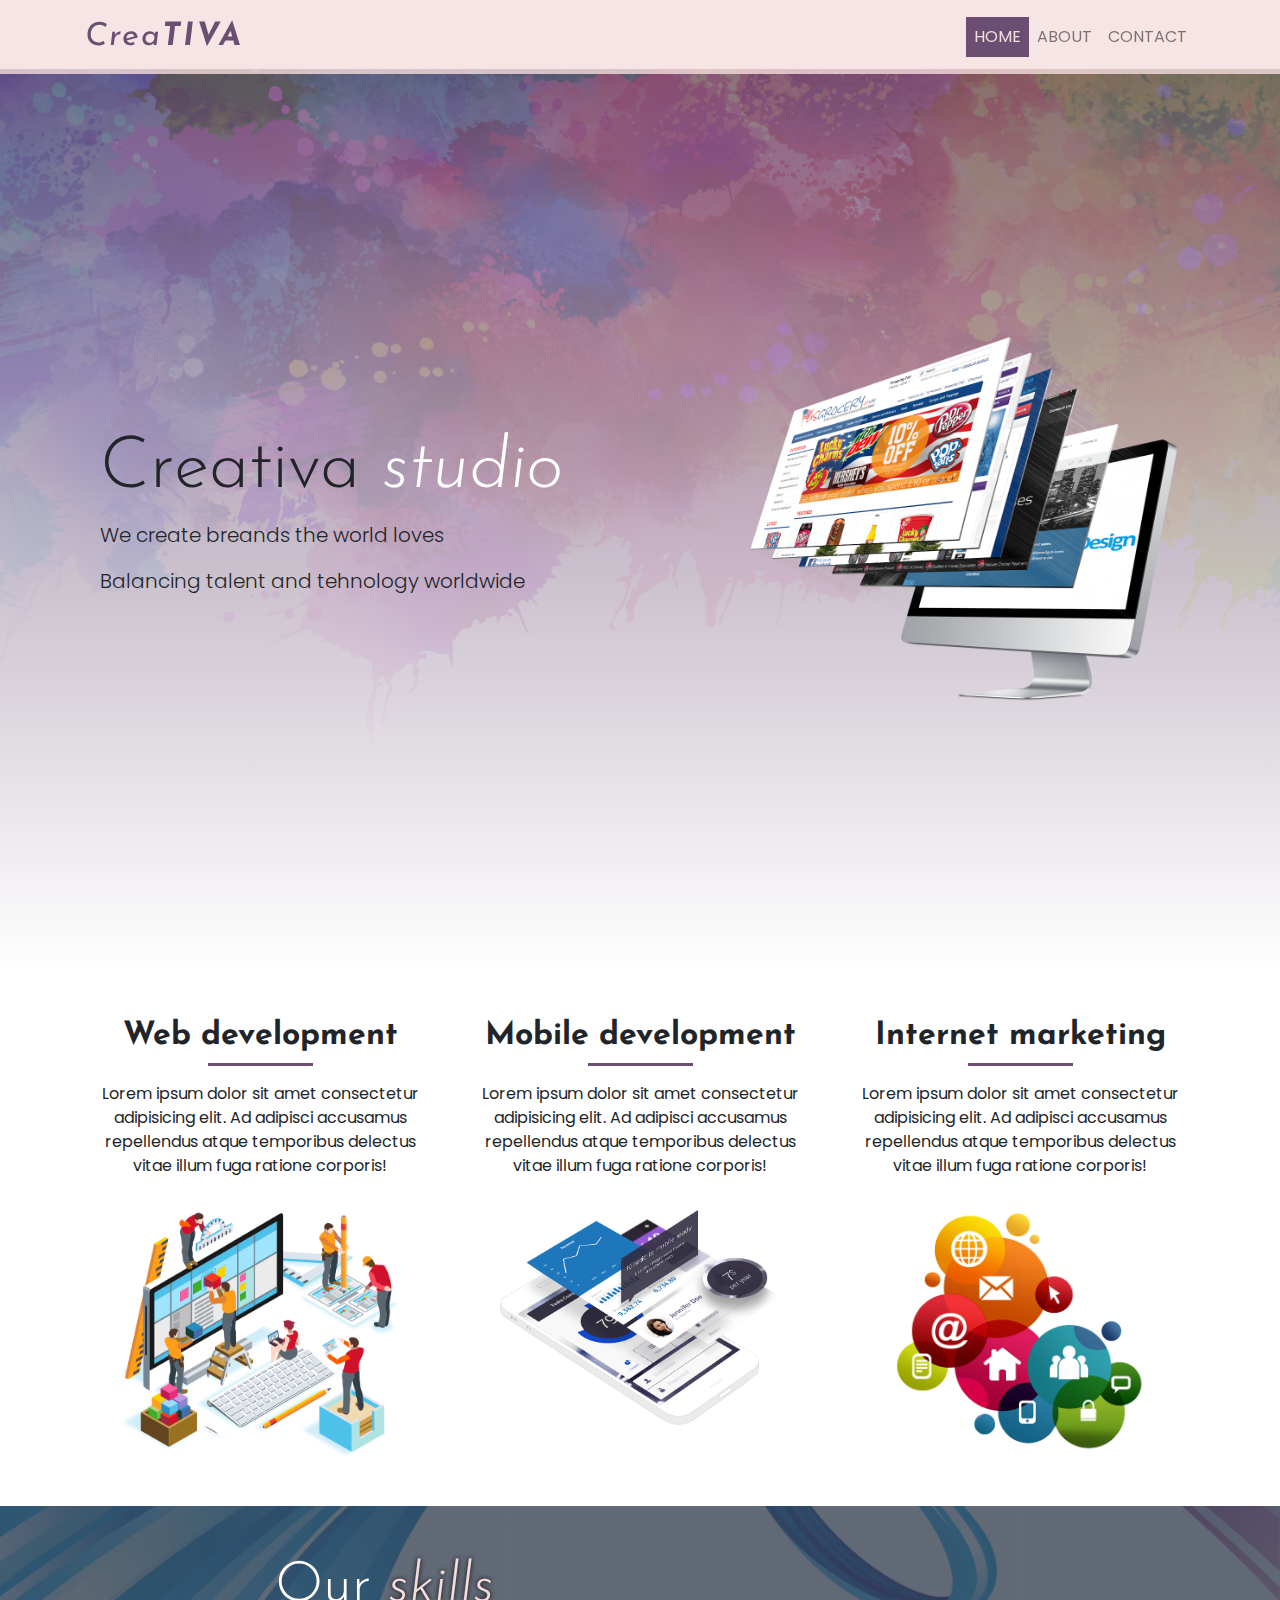
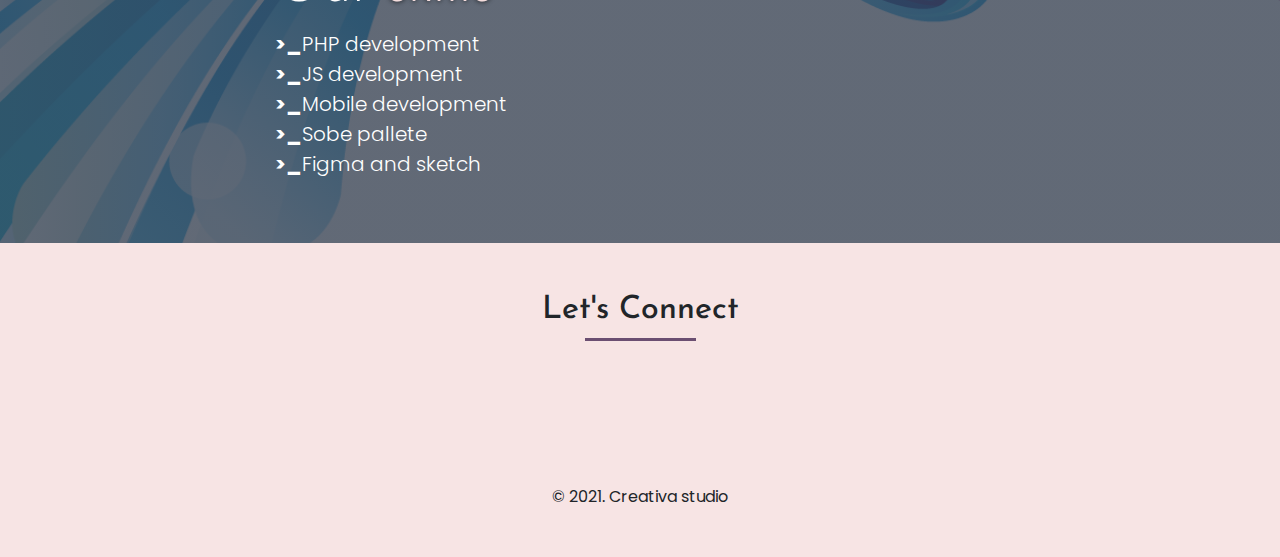
<file: creativa-studio/index.html>
<!DOCTYPE html>
<html lang="en">

<head>
  <meta charset="UTF-8">
  <meta name="viewport" content="width=device-width, initial-scale=1.0">
  <title>Creativa</title>
  <link rel="stylesheet" href="https://use.fontawesome.com/releases/v5.8.2/css/all.css"
    integrity="sha384-oS3vJWv+0UjzBfQzYUhtDYW+Pj2yciDJxpsK1OYPAYjqT085Qq/1cq5FLXAZQ7Ay" crossorigin="anonymous">
  <link rel="stylesheet" href="https://stackpath.bootstrapcdn.com/bootstrap/4.4.1/css/bootstrap.min.css"
    integrity="sha384-Vkoo8x4CGsO3+Hhxv8T/Q5PaXtkKtu6ug5TOeNV6gBiFeWPGFN9MuhOf23Q9Ifjh" crossorigin="anonymous">
  <link rel="stylesheet" href="https://cdnjs.cloudflare.com/ajax/libs/animate.css/4.0.0/animate.min.css" />
  <link rel="stylesheet" href="style.css">
</head>

<body>

  <!-- nav -->
  <nav class="navbar navbar-expand-lg navbar-light bg-light fixed-top">
    <div class="container">
      <a class="navbar-brand font-italic" href="index.html">Crea<span class="text-uppercase font-weight-bold">tiva</span></a>
      <button class="navbar-toggler" type="button" data-toggle="collapse" data-target="#navbarNav"
        aria-controls="navbarNav" aria-expanded="false" aria-label="Toggle navigation">
        <span class="navbar-toggler-icon"></span>
      </button>
      <div class="collapse navbar-collapse" id="navbarNav">
        <ul class="navbar-nav ml-auto text-uppercase">
          <li class="nav-item active">
            <a class="nav-link" href="index.html">Home <span class="sr-only">(current)</span></a>
          </li>
          <li class="nav-item">
            <a class="nav-link" href="about.html">About</a>
          </li>
          <li class="nav-item">
            <a class="nav-link" href="contact.html">Contact</a>
          </li>
        </ul>
      </div>
    </div>
  </nav>

  <!-- headerHome -->
  <section class="headerHome d-flex align-items-center ">
    <div class="container">
      <div class="row justify-content-center align-items-center mx-auto">
        <div class="col-md-7">
          <h1 class="display-3">Creativa <span class="text-white font-italic">studio</span></h1>
          <p class="lead">We create breands the world loves</p>
          <p class="lead">Balancing talent and tehnology worldwide</p>
        </div>
        <div class="col-md-5">
          <img class="img-fluid" src="img/header.png" alt="">
        </div>
      </div>
    </div>
  </section>

  <!-- services -->
  <section class="services py-5">
    <div class="container">
      <div class="row text-center">
        <div class="col-12 col-md-4">
          <h2 class="font-weight-bold">Web development</h2>
          <hr>
          <p class="py-3">Lorem ipsum dolor sit amet consectetur adipisicing elit. Ad adipisci accusamus repellendus atque temporibus
            delectus vitae illum fuga ratione corporis!</p>
          <div><img src="img/services1.png" alt="" class="img-fluid"></div>
        </div>
        <div class="col-12 col-md-4 mt-4 mt-md-0">
          <h2 class="font-weight-bold">Mobile development</h2>
          <hr>
          <p class=" py-3">Lorem ipsum dolor sit amet consectetur adipisicing elit. Ad adipisci accusamus repellendus atque temporibus
            delectus vitae illum fuga ratione corporis!</p>
          <div><img src="img/services2.png" alt="" class="img-fluid"></div>
        </div>
        <div class="col-12 col-md-4 mt-4 mt-md-0">
          <h2 class="font-weight-bold" >Internet marketing</h2>
          <hr>
          <p class="py-3">Lorem ipsum dolor sit amet consectetur adipisicing elit. Ad adipisci accusamus repellendus atque temporibus
            delectus vitae illum fuga ratione corporis!</p>
          <div><img src="img/services3.png" alt="" class="img-fluid"></div>
        </div>
      </div>
    </div>
  </section>

  <!-- skills -->
  <section class="skills py-5">
    <div class="container">
      <div class="row text-white justify-content-center align-items-center">
        <div class="col-12 col-md-4 offset-md-2">
          <h2 class="display-4 text-center text-md-left">Our <span class="font-italic">skills</span></h2>
          <ul class="list-unstyled">
            <li class="lead">PHP development</li>
            <li class="lead">JS development</li>
            <li class="lead">Mobile development</li>
            <li class="lead">Sobe pallete</li>
            <li class="lead">Figma and sketch</li>
          </ul>
        </div>
        <div class="col-12 col-md-6 text-center">
          <i class="fas fa-laptop-code"></i>
        </div>
      </div>
    </div>
  </section>

  <!-- footer -->
  <footer class="bg-light text-center py-5">
    <div class="container">
      <div class="row">
        <div class="col-12">
          <h2>Let's Connect</h2>
          <hr>
          <div class="p-5">
            <a href=""><i class="fab fa-facebook"></i></a>
            <a href=""><i class="fab fa-twitter"></i></a>
            <a href=""><i class="fab fa-github"></i></a>
            <a href=""><i class="fab fa-wordpress"></i></a>            
          </div>
          <p class="mb-0">&copy; 2021. Creativa studio</p>
        </div>
      </div>
    </div>
  </footer>


  <script src="https://ajax.googleapis.com/ajax/libs/jquery/3.4.1/jquery.min.js"></script>
  <script src="https://cdn.jsdelivr.net/npm/popper.js@1.16.0/dist/umd/popper.min.js"
    integrity="sha384-Q6E9RHvbIyZFJoft+2mJbHaEWldlvI9IOYy5n3zV9zzTtmI3UksdQRVvoxMfooAo"
    crossorigin="anonymous"></script>
  <script src="https://stackpath.bootstrapcdn.com/bootstrap/4.4.1/js/bootstrap.min.js"
    integrity="sha384-wfSDF2E50Y2D1uUdj0O3uMBJnjuUD4Ih7YwaYd1iqfktj0Uod8GCExl3Og8ifwB6"
    crossorigin="anonymous"></script>

</body>

</html>
</file>
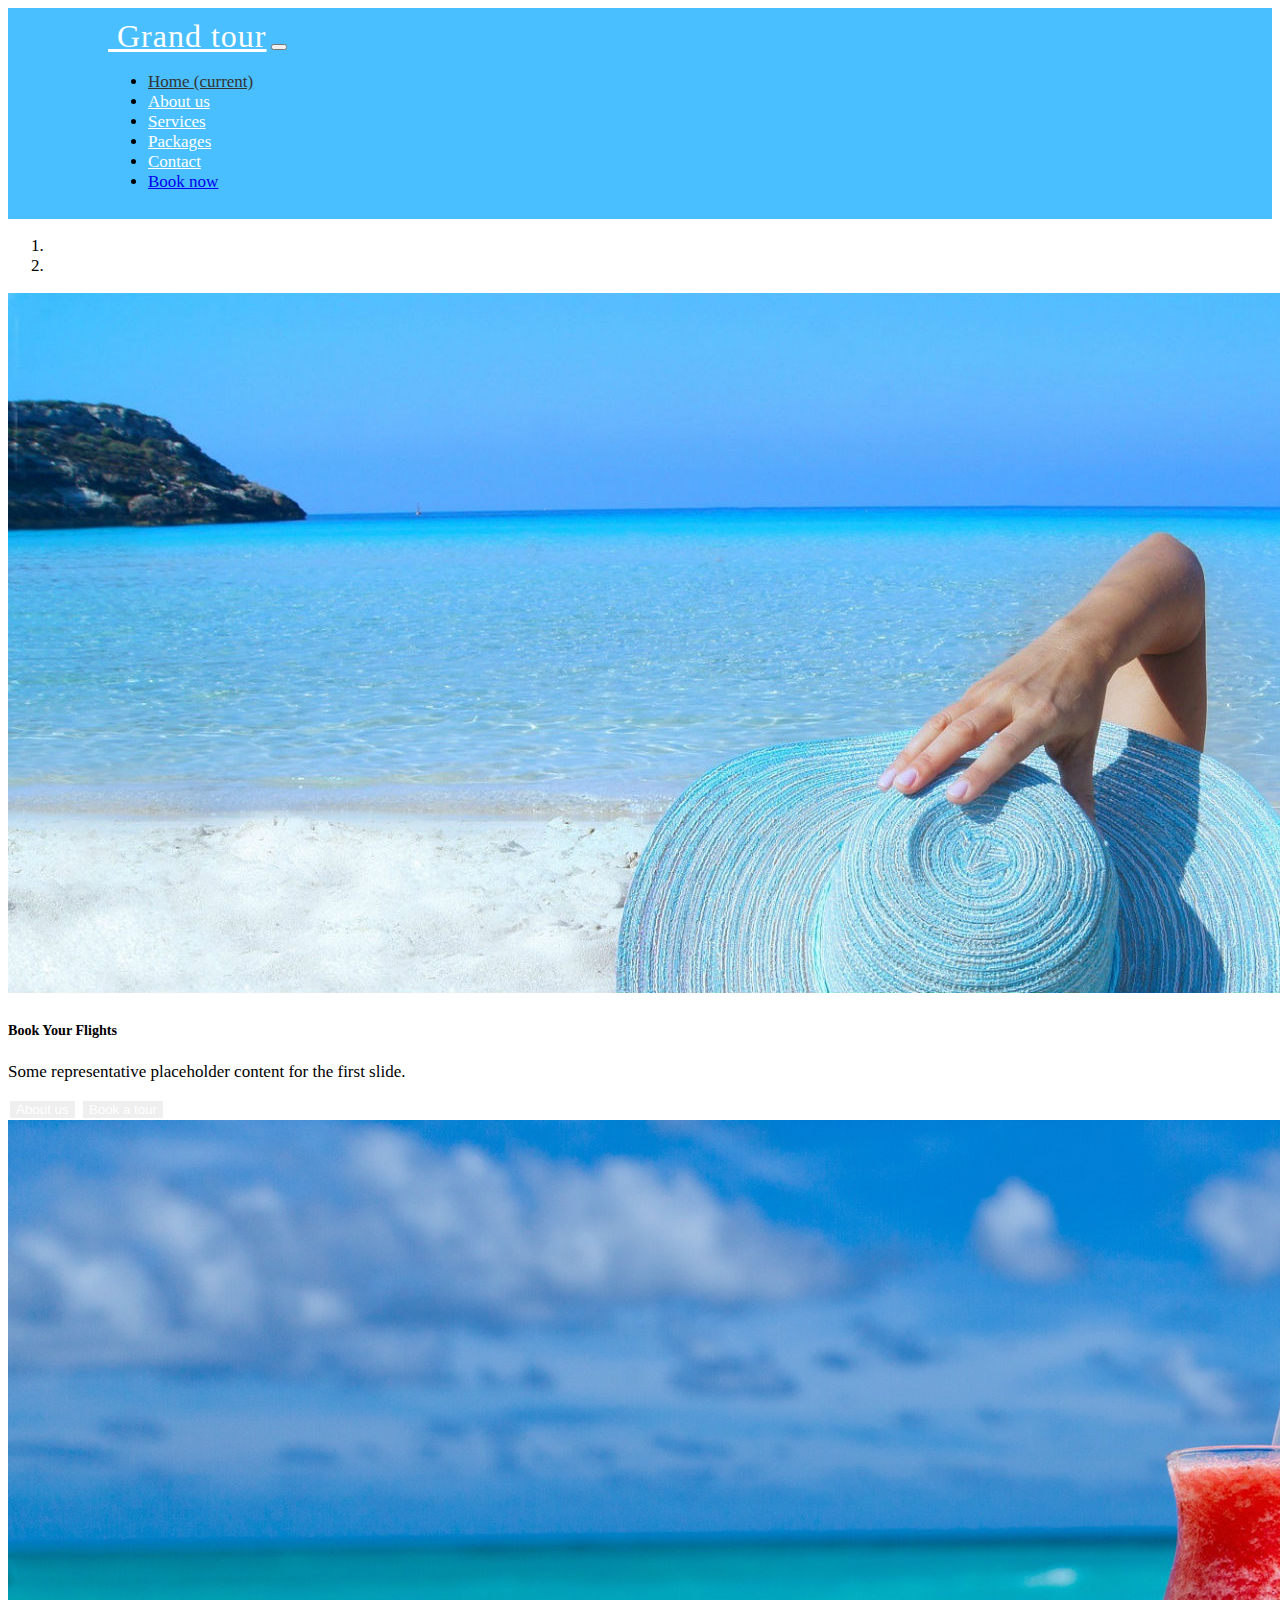
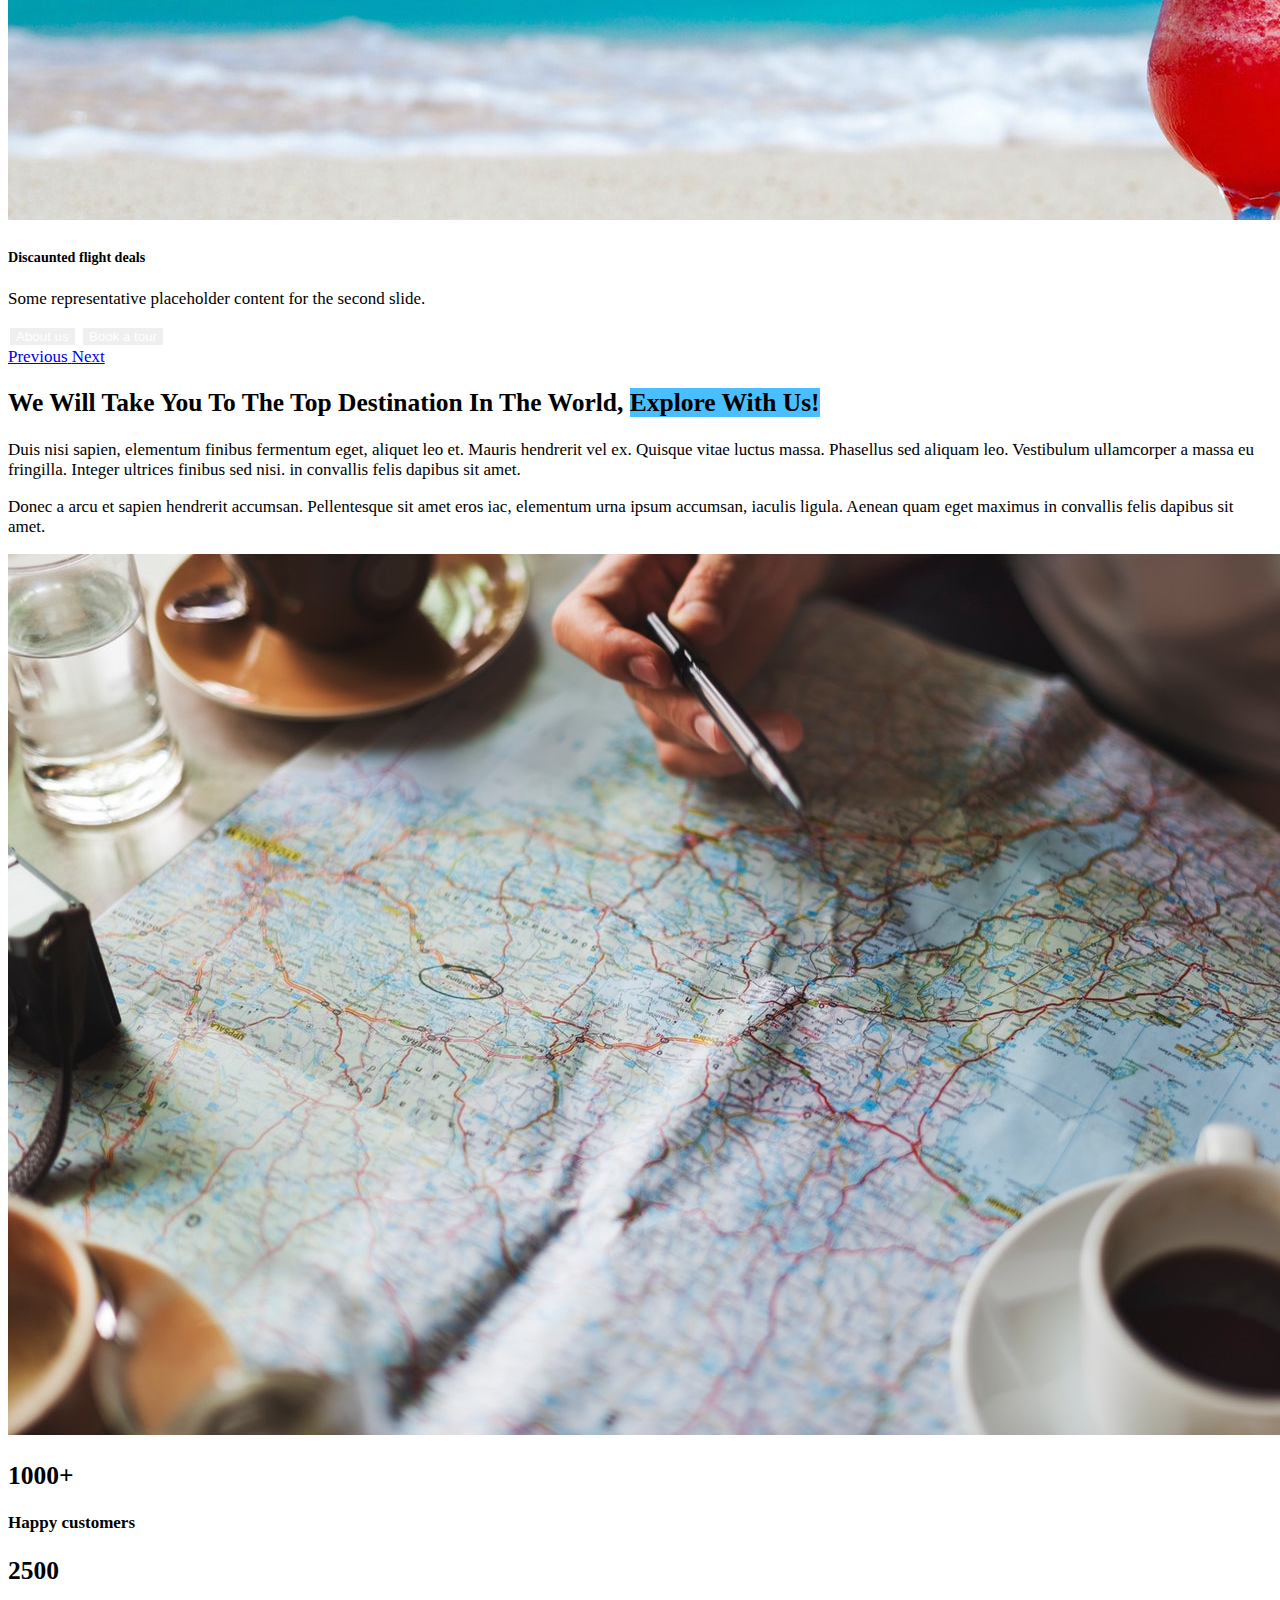
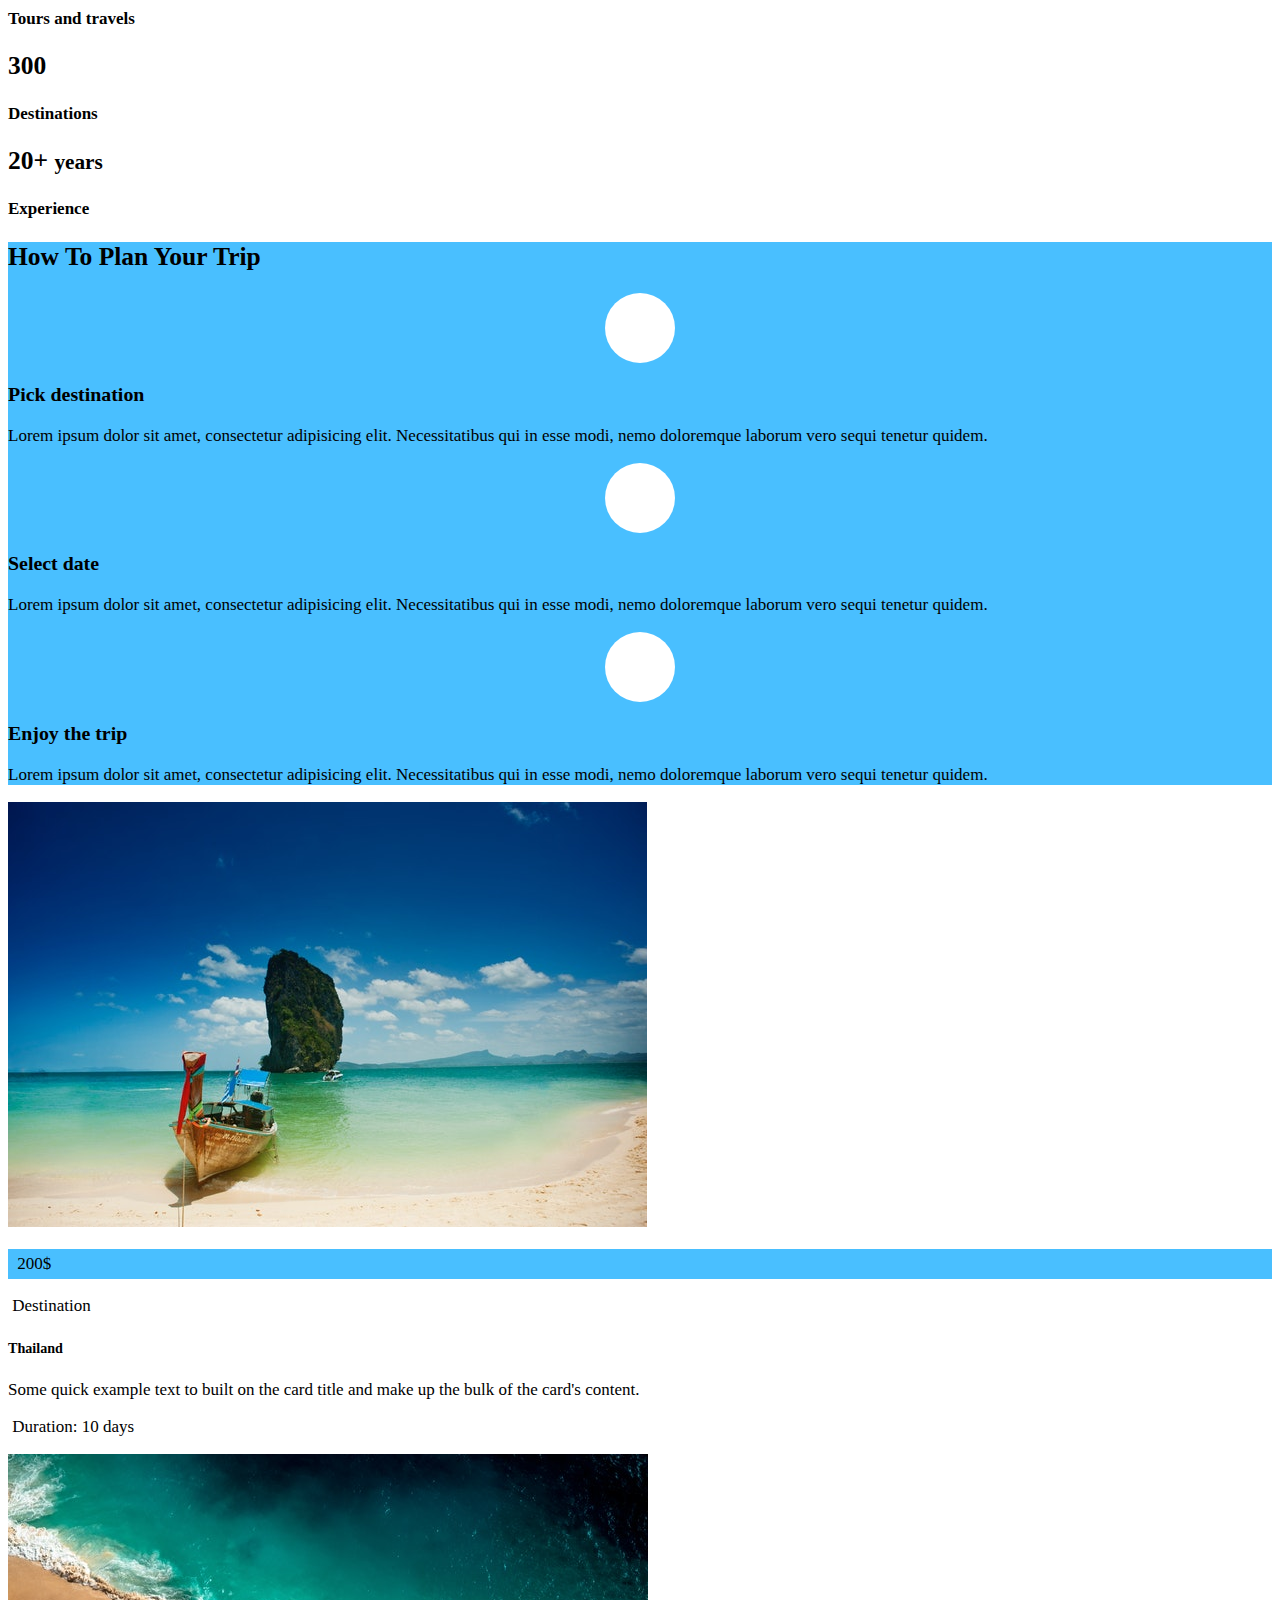
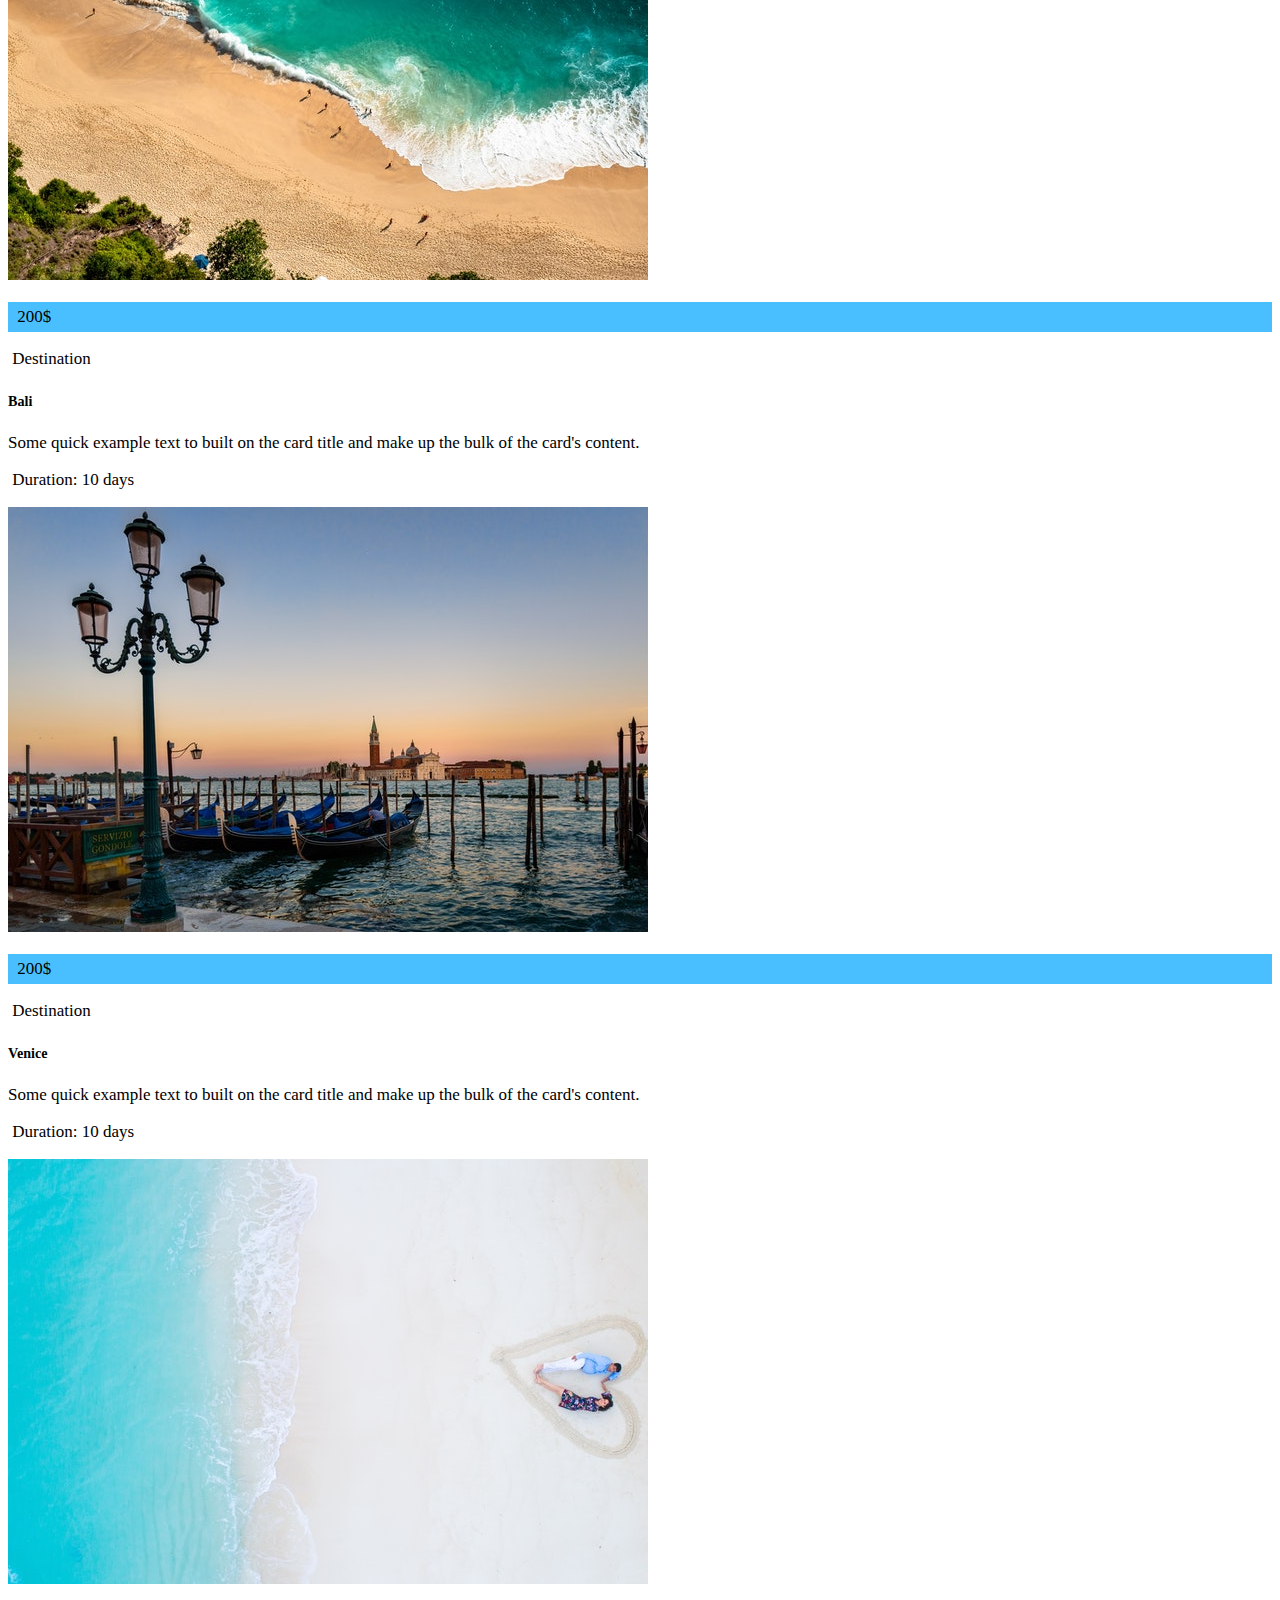
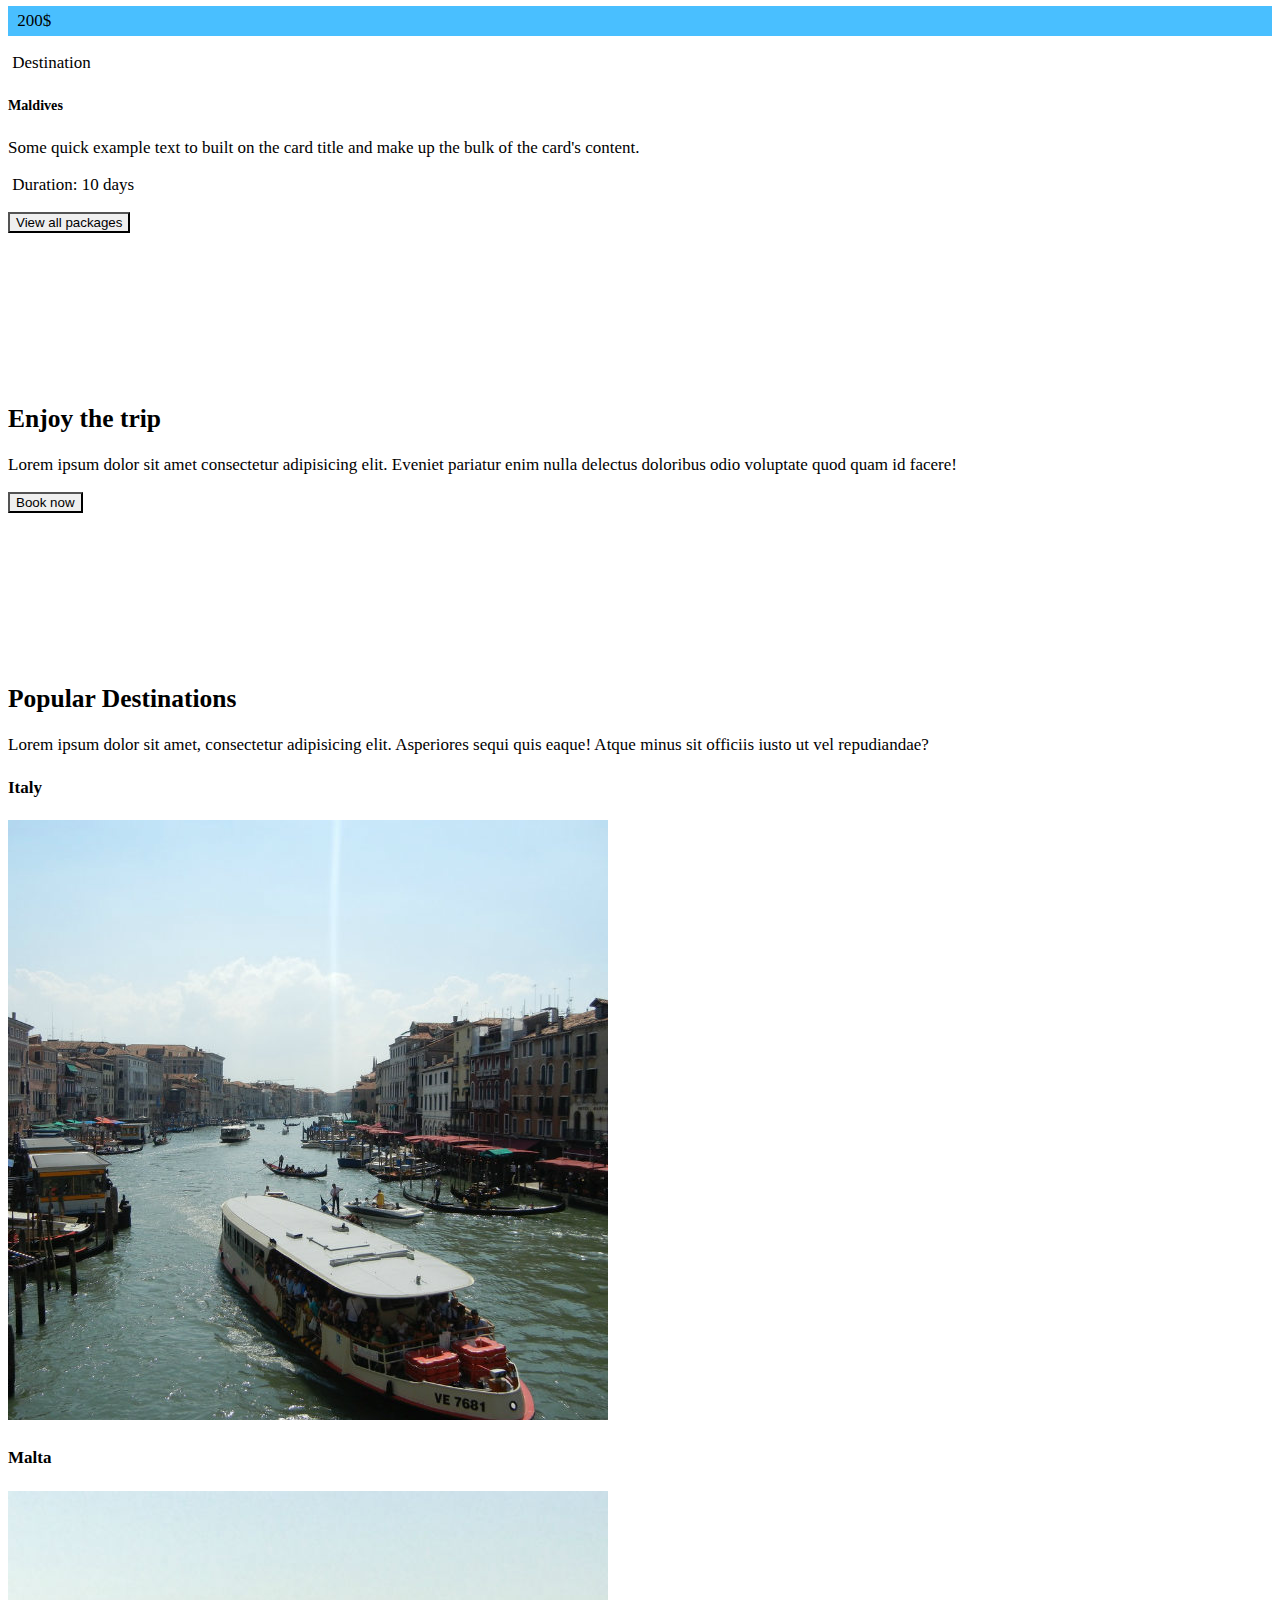
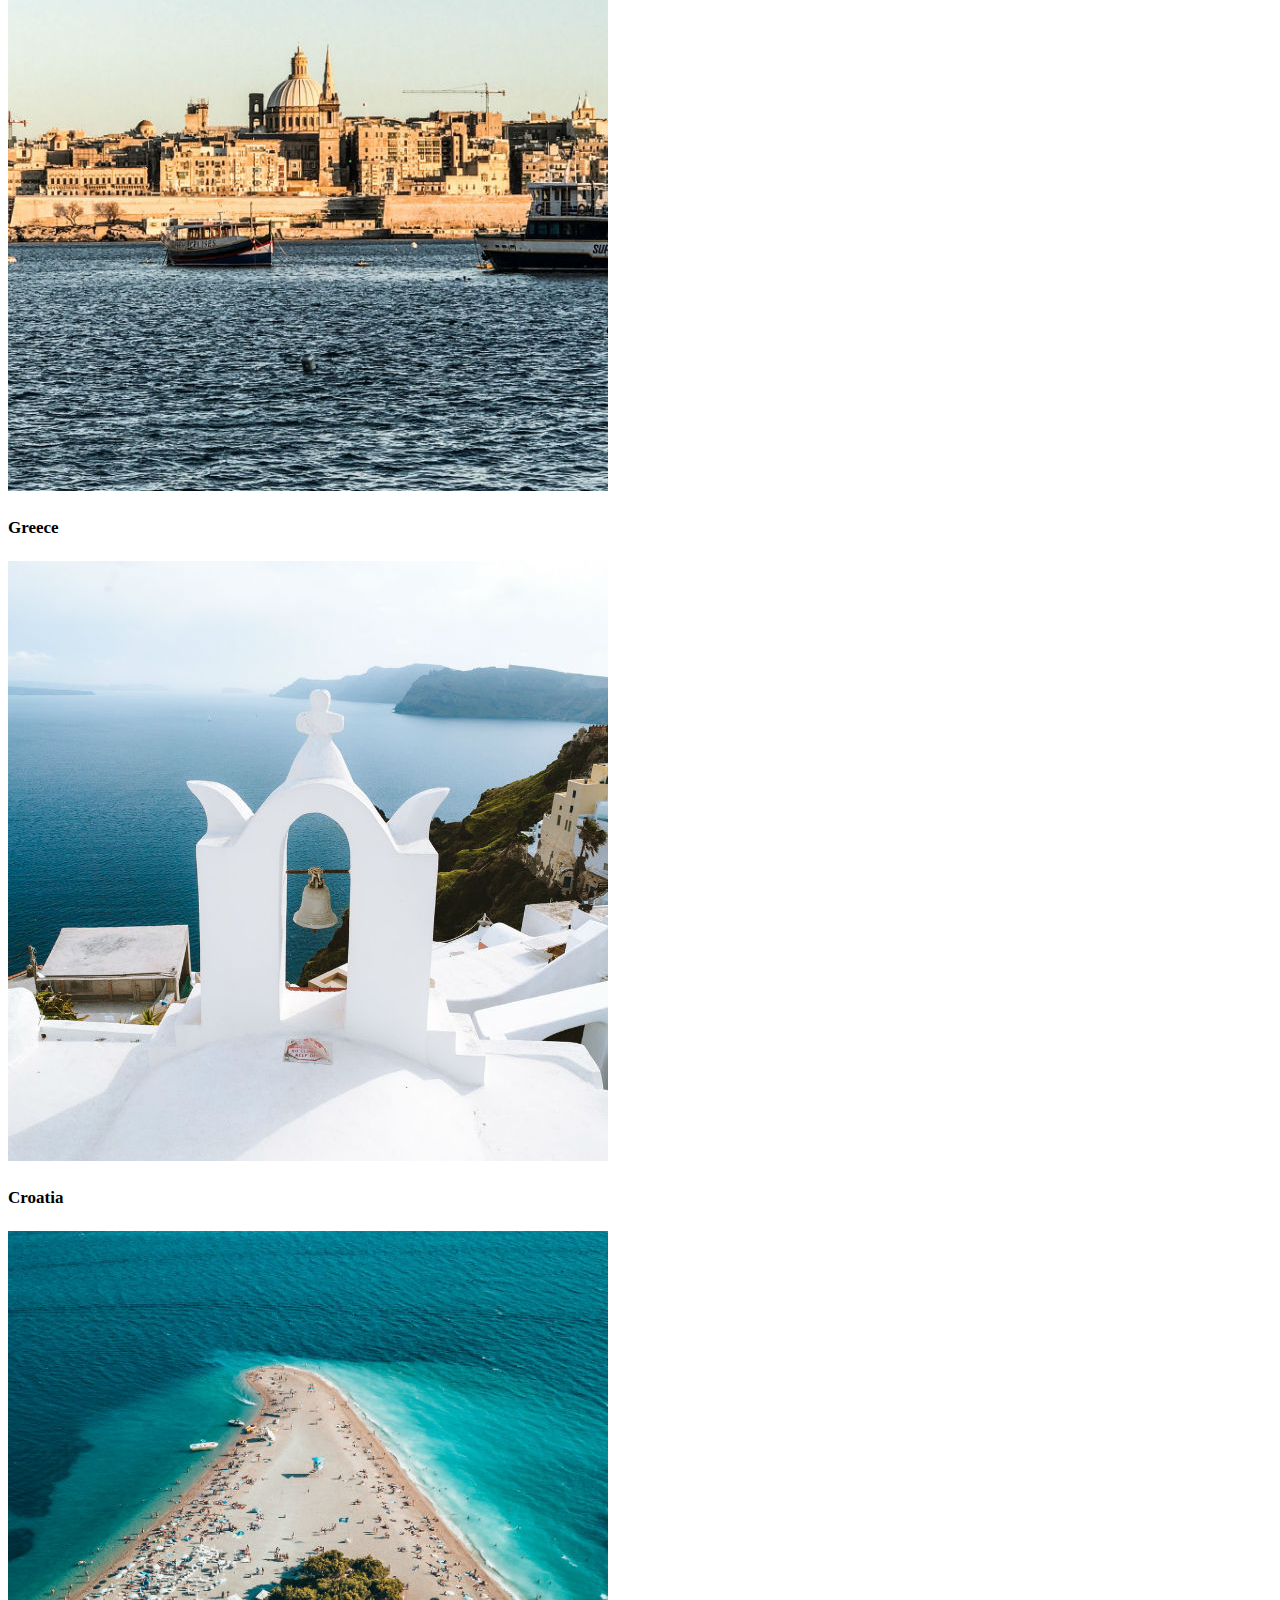
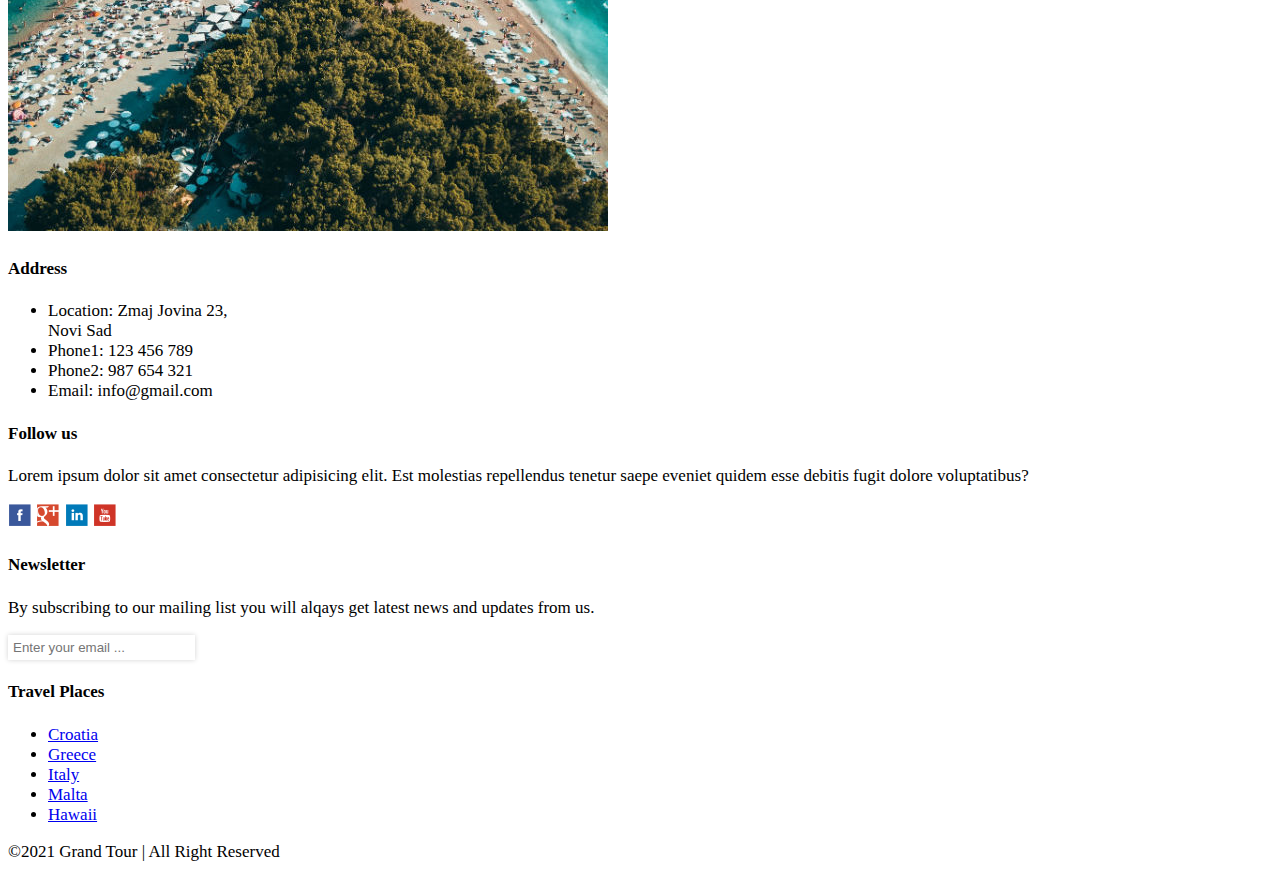
<file: grand_tour/index.html>
<!doctype html>
<html lang="en">

<head>
  <!-- Required meta tags -->
  <meta charset="utf-8">
  <meta name="viewport" content="width=device-width, initial-scale=1, shrink-to-fit=no">
  <!-- Bootstrap CSS -->
  <link rel="stylesheet" href="https://cdn.jsdelivr.net/npm/bootstrap@4.6.0/dist/css/bootstrap.min.css"
    integrity="sha384-B0vP5xmATw1+K9KRQjQERJvTumQW0nPEzvF6L/Z6nronJ3oUOFUFpCjEUQouq2+l" crossorigin="anonymous">
  <!-- Font awesome -->
  <link rel="stylesheet" href="https://use.fontawesome.com/releases/v5.8.2/css/all.css"
    integrity="sha384-oS3vJWv+0UjzBfQzYUhtDYW+Pj2yciDJxpsK1OYPAYjqT085Qq/1cq5FLXAZQ7Ay" crossorigin="anonymous">
  <!-- Custom CSS -->
  <link rel="stylesheet" href="style.css">
  <title>Grand tour</title>
</head>

<body>

  <!-- nav -->
  <nav class="navbar navbar-expand-lg navbar-light bg-light fixed-top">
    <a class="navbar-brand" href="#"><i class="far fa-map"></i>&nbsp;Grand tour</a>
    <button class="navbar-toggler" type="button" data-toggle="collapse" data-target="#navbarNav"
      aria-controls="navbarNav" aria-expanded="false" aria-label="Toggle navigation">
      <span class="navbar-toggler-icon"></span>
    </button>
    <div class="collapse navbar-collapse" id="navbarNav">
      <ul class="navbar-nav ml-auto">
        <li class="nav-item active">
          <a class="nav-link" href="#">Home <span class="sr-only">(current)</span></a>
        </li>
        <li class="nav-item">
          <a class="nav-link" href="#">About us</a>
        </li>
        <li class="nav-item">
          <a class="nav-link" href="#">Services</a>
        </li>
        <li class="nav-item">
          <a class="nav-link" href="#">Packages</a>
        </li>
        <li class="nav-item">
          <a class="nav-link" href="#">Contact</a>
        </li>
        <li class="nav-item">
          <a class="btn btn-danger" href="#" role="button">Book now</a>
        </li>
      </ul>
    </div>
  </nav>

  <!-- slider -->
  <div id="carouselExampleCaptions" class="carousel slide carousel-fade" data-ride="carousel">
    <ol class="carousel-indicators">
      <li data-target="#carouselExampleCaptions" data-slide-to="0" class="active"></li>
      <li data-target="#carouselExampleCaptions" data-slide-to="1"></li>
    </ol>
    <div class="carousel-inner">
      <div class="carousel-item active">
        <img src="img/slide-woman.jpg" class="d-block w-100" alt="...">
        <div class="carousel-caption d-none d-md-block">
          <h5 class="display-3">Book Your Flights</h5>
          <p class="lead">Some representative placeholder content for the first slide.</p>
          <button type="button" class="btn btn-outline-primary">About us</button>
          <button type="button" class="btn btn-outline-primary">Book a tour</button>
        </div>
      </div>
      <div class="carousel-item">
        <img src="img/slide-cocktail.jpg" class="d-block w-100" alt="...">
        <div class="carousel-caption d-none d-md-block">
          <h5 class="display-3">Discaunted flight deals</h5>
          <p class="lead">Some representative placeholder content for the second slide.</p>
          <button type="button" class="btn btn-outline-primary">About us</button>
          <button type="button" class="btn btn-outline-primary">Book a tour</button>
        </div>
      </div>
    </div>
    <a class="carousel-control-prev" href="#carouselExampleCaptions" role="button" data-slide="prev">
      <span class="carousel-control-prev-icon" aria-hidden="true"></span>
      <span class="sr-only">Previous</span>
    </a>
    <a class="carousel-control-next" href="#carouselExampleCaptions" role="button" data-slide="next">
      <span class="carousel-control-next-icon" aria-hidden="true"></span>
      <span class="sr-only">Next</span>
    </a>
  </div>

  <!-- intro -->
  <section class="intro py-5">
    <div class="container">
      <div class="row align-items-center">
        <div class="col-md-7">
          <h2 class="mb-3">We Will Take You To The Top Destination In The World, <span class="bg-light">Explore With
              Us!</span></h2>
          <p>Duis nisi sapien, elementum finibus fermentum eget, aliquet leo et. Mauris hendrerit vel ex. Quisque vitae
            luctus massa. Phasellus sed aliquam leo. Vestibulum ullamcorper a massa eu fringilla. Integer ultrices
            finibus sed nisi. in convallis felis dapibus sit amet.</p>
          <p>Donec a arcu et sapien hendrerit accumsan. Pellentesque sit amet eros iac, elementum urna ipsum accumsan,
            iaculis ligula. Aenean quam eget maximus in convallis felis dapibus sit amet.</p>
        </div>
        <div class="col-md-5">
          <img src="img/intro.jpg" class="img-thumbnail shadow-lg">
        </div>
      </div>
    </div>
  </section>

  <!-- counter -->
  <section class="counter text-center pb-5 pt-3">
    <div class="container">
      <div class="row">
        <div class="col-md-3 col-sm-6">
          <i class="far fa-smile"></i>
          <h2>1000+</h2>
          <h4>Happy customers</h4>
        </div>
        <div class="col-md-3 col-sm-6">
          <i class="fas fa-plane"></i>
          <h2>2500</h2>
          <h4>Tours and travels</h4>
        </div>
        <div class="col-md-3 col-sm-6">
          <i class="fas fa-globe-americas"></i>
          <h2>300</h2>
          <h4>Destinations</h4>
        </div>
        <div class="col-md-3 col-sm-6">
          <i class="far fa-laugh-wink"></i>
          <h2>20+ <small>years</small></h2>
          <h4>Experience</h4>
        </div>
      </div>
    </div>
  </section>

  <!-- plan -->
  <section class="plan py-5 bg-light text-white text-center">
    <div class="container">
      <h2 class="display-3 mb-4">How To Plan Your Trip</h2>
      <div class="row">
        <div class="col-md-4">
          <div class="icons mb-3"><i class="fas fa-map-marker-alt"></i></div>
          <h3>Pick destination</h3>
          <p>Lorem ipsum dolor sit amet, consectetur adipisicing elit. Necessitatibus qui in esse modi, nemo doloremque
            laborum vero sequi tenetur quidem.</p>
        </div>
        <div class="col-md-4">
          <div class="icons mb-3"><i class="fas fa-calendar-alt"></i></div>
          <h3>Select date</h3>
          <p>Lorem ipsum dolor sit amet, consectetur adipisicing elit. Necessitatibus qui in esse modi, nemo doloremque
            laborum vero sequi tenetur quidem.</p>
        </div>
        <div class="col-md-4">
          <div class="icons mb-3"><i class="fas fa-gift"></i></div>
          <h3>Enjoy the trip</h3>
          <p>Lorem ipsum dolor sit amet, consectetur adipisicing elit. Necessitatibus qui in esse modi, nemo doloremque
            laborum vero sequi tenetur quidem.</p>
        </div>
      </div>
    </div>
  </section>

  <!-- packages -->
  <section class="packages py-5">
    <div class="container">
      <div class="row">
        <div class="col-md-3">
          <div class="card">
            <div class="price position-relative">
              <img src="img/thailand.jpg" alt="" class="card-img-top">
              <p class="tag bg-light text-white position-absolute"><i class="fas fa-tags"></i>&nbsp;200$</p>
            </div>
            <div class="card-body">
              <p class="lead"><i class="fas fa-tags"></i>&nbsp;Destination</p>
              <h5 class="card-title">Thailand</h5>
              <p class="card-text">Some quick example text to built on the card title and make up the bulk of the card's
                content.</p>
              <p><i class="fas fa-clock"></i>&nbsp;Duration: <span class="font-weight-bold">10 days</span></p>
            </div>
          </div>
        </div>
        <div class="col-md-3">
          <div class="card">
            <div class="price position-relative">
              <img src="img/bali.jpg" alt="" class="card-img-top">
              <p class="tag bg-light text-white position-absolute"><i class="fas fa-tags"></i>&nbsp;200$</p>
            </div>
            <div class="card-body">
              <p class="lead"><i class="fas fa-tags"></i>&nbsp;Destination</p>
              <h5 class="card-title">Bali</h5>
              <p class="card-text">Some quick example text to built on the card title and make up the bulk of the card's
                content.</p>
              <p><i class="fas fa-clock"></i>&nbsp;Duration: <span class="font-weight-bold">10 days</span></p>
            </div>
          </div>
        </div>
        <div class="col-md-3">
          <div class="card">
            <div class="price position-relative">
              <img src="img/venice.jpg" alt="" class="card-img-top">
              <p class="tag bg-light text-white position-absolute"><i class="fas fa-tags "></i>&nbsp;200$</p>
            </div>
            <div class="card-body">
              <p class="lead"><i class="fas fa-tags"></i>&nbsp;Destination</p>
              <h5 class="card-title">Venice</h5>
              <p class="card-text">Some quick example text to built on the card title and make up the bulk of the card's
                content.</p>
              <p><i class="fas fa-clock"></i>&nbsp;Duration: <span class="font-weight-bold">10 days</span></p>
            </div>
          </div>
        </div>
        <div class="col-md-3">
          <div class="card">
            <div class="price position-relative">
              <img src="img/maldivi.jpg" alt="" class="card-img-top">
              <p class="tag bg-light text-white position-absolute"><i class="fas fa-tags"></i>&nbsp;200$</p>
            </div>
            <div class="card-body">
              <p class="lead"><i class="fas fa-tags"></i>&nbsp;Destination</p>
              <h5 class="card-title">Maldives</h5>
              <p class="card-text">Some quick example text to built on the card title and make up the bulk of the card's
                content.</p>
              <p><i class="fas fa-clock"></i>&nbsp;Duration: <span class="font-weight-bold">10 days</span></p>
            </div>
          </div>
        </div>
      </div>
      <div class="row text-center mt-5">
        <div class="col-md-12">
          <button class="btn btn-danger btn-lg" type="button">View all packages</button>
        </div>
      </div>
    </div>
  </section>

  <!-- enjoy the trip -->
  <div class="jumbotron text-white">
    <div class="container">
      <h2 class="display-4">Enjoy the trip</h2>
      <p class="lead">Lorem ipsum dolor sit amet consectetur adipisicing elit. Eveniet pariatur enim nulla delectus
        doloribus odio voluptate quod quam id facere!</p>
      <button type="button" class="btn btn-danger btn-lg">Book now</button>
    </div>
  </div>

  <!-- destinations -->
  <section class="destinations container py-5">
    <div class="row text-center mb-3">
      <div class="col-md-12">
        <h2>Popular Destinations</h2>
        <p class="lead">Lorem ipsum dolor sit amet, consectetur adipisicing elit. Asperiores sequi quis eaque! Atque
          minus sit officiis iusto ut vel repudiandae?</p>
      </div>
    </div>
    <div class="row">
      <div class="col-md-3 col-sm-6 position-relative">
        <h4>Italy</h4>
        <img class="img-fluid" src="img/italia.jpg" alt="">
        <div class="stars position-absolute text-white bg-light">
          <i class="fas fa-star"></i>
          <i class="fas fa-star"></i>
          <i class="fas fa-star"></i>
          <i class="fas fa-star"></i>
          <i class="fas fa-star"></i>
        </div>
      </div>
      <div class="col-md-3 col-sm-6 position-relative">
        <h4>Malta</h4>
        <img class="img-fluid" src="img/malta.jpg" alt="">
        <div class="stars position-absolute text-white bg-light">
          <i class="fas fa-star"></i>
          <i class="fas fa-star"></i>
          <i class="fas fa-star"></i>
          <i class="fas fa-star"></i>
          <i class="fas fa-star"></i>
        </div>
      </div>
      <div class="col-md-3 col-sm-6 position-relative">
        <h4>Greece</h4>
        <img class="img-fluid" src="img/greece.jpg" alt="">
        <div class="stars position-absolute text-white bg-light">
          <i class="fas fa-star"></i>
          <i class="fas fa-star"></i>
          <i class="fas fa-star"></i>
          <i class="fas fa-star"></i>
          <i class="fas fa-star"></i>
        </div>
      </div>
      <div class="col-md-3 col-sm-6 position-relative">
        <h4>Croatia</h4>
        <img class="img-fluid" src="img/croatia.jpg" alt="">
        <div class="stars position-absolute text-white bg-light">
          <i class="fas fa-star"></i>
          <i class="fas fa-star"></i>
          <i class="fas fa-star"></i>
          <i class="fas fa-star"></i>
          <i class="fas fa-star"></i>
        </div>
      </div>
    </div>
  </section>

  <footer class="bg-secondary text-white-50 py-5">
    <div class="container">
      <div class="row">
        <div class="col-md-3">
          <h4>Address</h4>
          <ul class="list-unstyled">
            <li>Location: Zmaj Jovina 23,<br> Novi Sad</li>
            <li>Phone1: 123 456 789</li>
            <li>Phone2: 987 654 321</li>
            <li>Email: info@gmail.com</li>
          </ul>
        </div>
        <div class="col-md-3">
          <h4>Follow us</h4>
          <p>Lorem ipsum dolor sit amet consectetur adipisicing elit. Est molestias repellendus tenetur saepe eveniet
            quidem esse debitis fugit dolore voluptatibus?</p>
          <a href="#"><img src="img/facebook.png" alt=""></a>
          <a href="#"><img src="img/google.png" alt=""></a>
          <a href="#"><img src="img/linkedin.png" alt=""></a>
          <a href=""><img src="img/youtube.png" alt=""></a>
        </div>
        <div class="col-md-3">
          <h4>Newsletter</h4>
          <p>By subscribing to our mailing list you will alqays get latest news and updates from us.</p>
          <input type="email" name="email" placeholder="Enter your email ..." class="text-white-50 bg-dark">
          <a href=""><i class="fas fa-paper-plane text-white-50 position-relative"></i></a>
        </div>
        <div class="col-md-3">
          <h4>Travel Places</h4>
          <ul class="list-unstyled">
            <li><a href="#" class="text-white-50">Croatia</a></li>
            <li><a href="#" class="text-white-50">Greece</a></li>
            <li><a href="#" class="text-white-50">Italy</a></li>
            <li><a href="#" class="text-white-50">Malta</a></li>
            <li><a href="#" class="text-white-50">Hawaii</a></li>
          </ul>
        </div>
      </div>
    </div>
  </footer>

  <section class="bottomBar bg-dark p-3">
    <div class="container ">
      <div class="row ">
        <div class="col-md-12">
          <p class="text-center text-white mb-0">&copy;2021 Grand Tour | All Right Reserved</p>
        </div>
      </div>
    </div>
  </section>

  <script src="https://code.jquery.com/jquery-3.5.1.slim.min.js"
    integrity="sha384-DfXdz2htPH0lsSSs5nCTpuj/zy4C+OGpamoFVy38MVBnE+IbbVYUew+OrCXaRkfj"
    crossorigin="anonymous"></script>
  <script src="https://cdn.jsdelivr.net/npm/popper.js@1.16.1/dist/umd/popper.min.js"
    integrity="sha384-9/reFTGAW83EW2RDu2S0VKaIzap3H66lZH81PoYlFhbGU+6BZp6G7niu735Sk7lN"
    crossorigin="anonymous"></script>
  <script src="https://cdn.jsdelivr.net/npm/bootstrap@4.6.0/dist/js/bootstrap.min.js"
    integrity="sha384-+YQ4JLhjyBLPDQt//I+STsc9iw4uQqACwlvpslubQzn4u2UU2UFM80nGisd026JF"
    crossorigin="anonymous"></script>

</body>

</html>
</file>
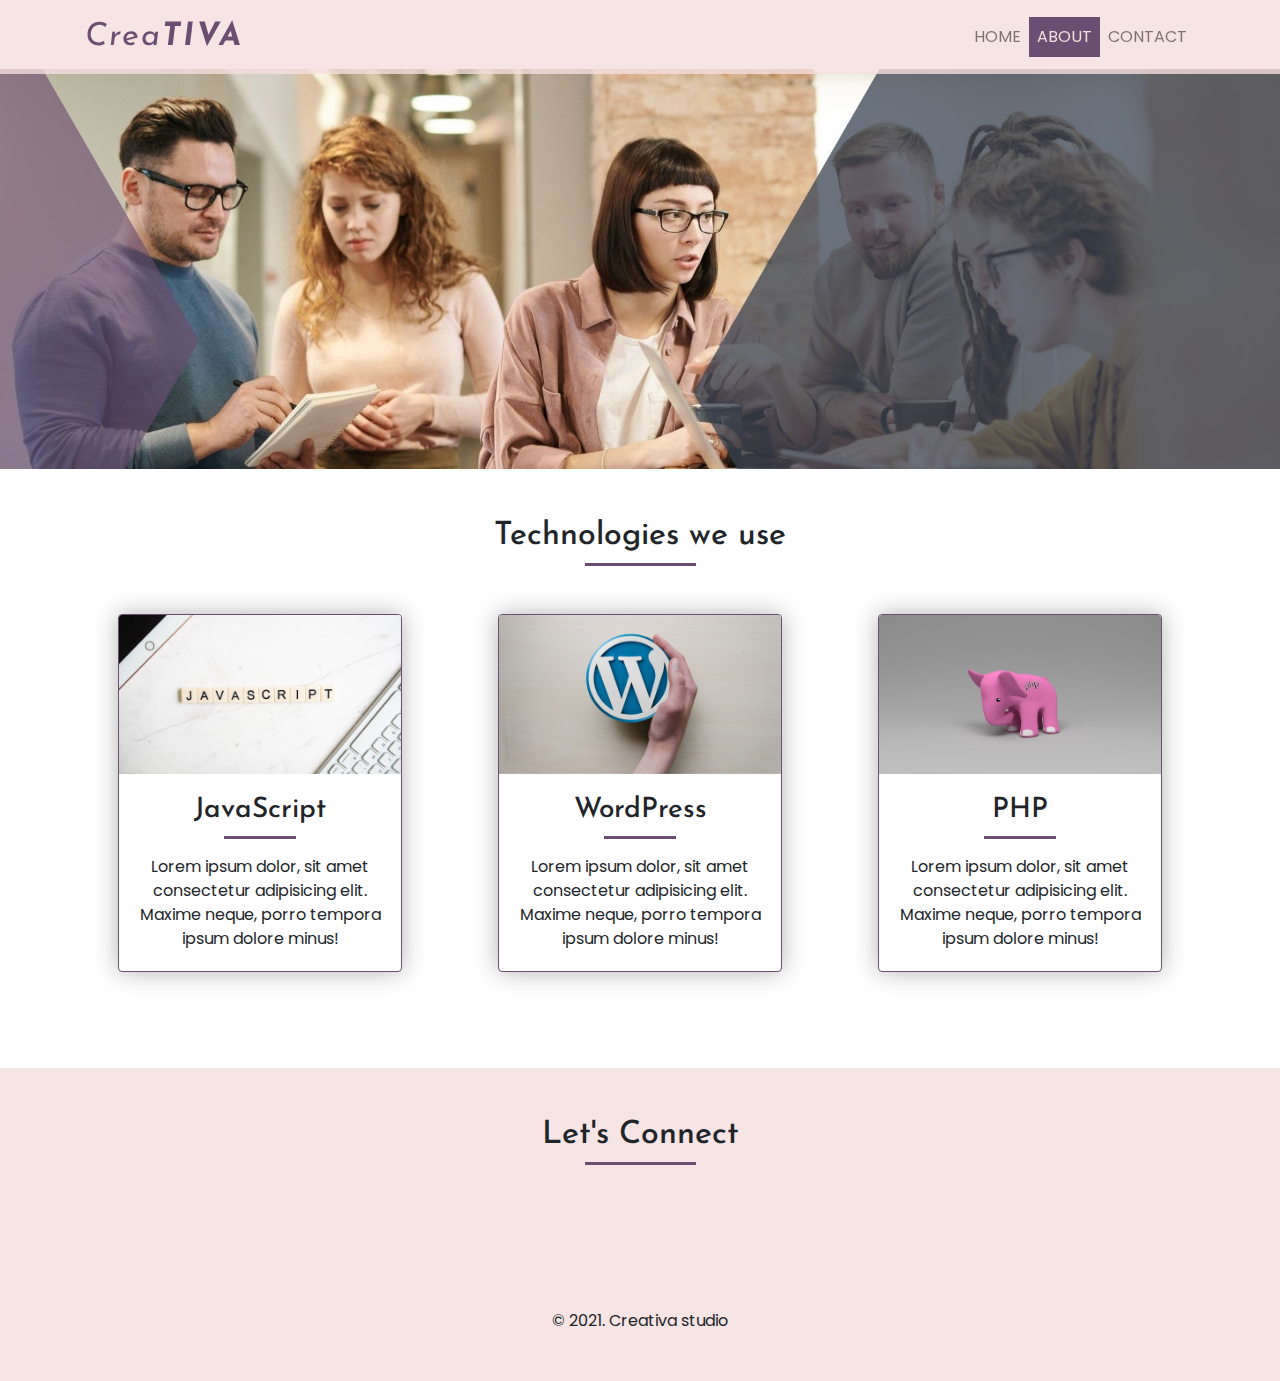
<file: creativa-studio/about.html>
<!DOCTYPE html>
<html lang="en">

<head>
    <meta charset="UTF-8">
    <meta name="viewport" content="width=device-width, initial-scale=1.0">
    <title>Creativa</title>
    <link rel="stylesheet" href="https://use.fontawesome.com/releases/v5.8.2/css/all.css"
        integrity="sha384-oS3vJWv+0UjzBfQzYUhtDYW+Pj2yciDJxpsK1OYPAYjqT085Qq/1cq5FLXAZQ7Ay" crossorigin="anonymous">
    <link rel="stylesheet" href="https://stackpath.bootstrapcdn.com/bootstrap/4.4.1/css/bootstrap.min.css"
        integrity="sha384-Vkoo8x4CGsO3+Hhxv8T/Q5PaXtkKtu6ug5TOeNV6gBiFeWPGFN9MuhOf23Q9Ifjh" crossorigin="anonymous">
    <link rel="stylesheet" href="https://cdnjs.cloudflare.com/ajax/libs/animate.css/4.0.0/animate.min.css" />
    <link rel="stylesheet" href="style.css">
</head>

<body>

    <!-- nav -->
    <nav class="navbar navbar-expand-lg navbar-light bg-light fixed-top">
        <div class="container">
            <a class="navbar-brand font-italic" href="index.html">Crea<span
                    class="text-uppercase font-weight-bold">tiva</span></a>
            <button class="navbar-toggler" type="button" data-toggle="collapse" data-target="#navbarNav"
                aria-controls="navbarNav" aria-expanded="false" aria-label="Toggle navigation">
                <span class="navbar-toggler-icon"></span>
            </button>
            <div class="collapse navbar-collapse" id="navbarNav">
                <ul class="navbar-nav ml-auto text-uppercase">
                    <li class="nav-item">
                        <a class="nav-link" href="index.html">Home</a>
                    </li>
                    <li class="nav-item active">
                        <a class="nav-link" href="about.html">About <span class="sr-only">(current)</span></a>
                    </li>
                    <li class="nav-item">
                        <a class="nav-link" href="contact.html">Contact</a>
                    </li>
                </ul>
            </div>
        </div>
    </nav>

    <!-- slider -->
    <div id="carouselControls" class="carousel carousel-fade slide" data-ride="carousel">
        <div class="carousel-inner">
            <div class="carousel-item active">
                <img src="img/slide1.jpg" class="d-block w-100" alt="...">
            </div>
            <div class="carousel-item">
                <img src="img/slide2.jpg" class="d-block w-100" alt="...">
            </div>
        </div>
    </div>

    <!-- technologies -->
    <section class="container technologies text-center py-5">
        <h2>Technologies we use</h2>
        <hr>
        <div class="row">
            <div class="col-12 col-lg-4 p-5">
                <div class="card" >
                    <div class="holder">
                        <img src="img/about1.jpg" class="card-img-top img-fluid" alt="...">
                    </div>
                    <div class="card-body">
                        <h3>JavaScript</h3>
                        <hr>
                        <p class="card-text pt-3">Lorem ipsum dolor, sit amet consectetur adipisicing elit. Maxime
                            neque,
                            porro tempora ipsum dolore minus!</p>
                    </div>
                </div>
            </div>
            <div class="col-12 col-lg-4 p-5">
                <div class="card" >
                    <div class="holder">
                        <img src="img/about2.jpg" class="card-img-top img-fluid" alt="...">
                    </div>
                    <div class="card-body">
                        <h3>WordPress</h3>
                        <hr>
                        <p class="card-text pt-3">Lorem ipsum dolor, sit amet consectetur adipisicing elit. Maxime
                            neque,
                            porro tempora ipsum dolore minus!</p>
                    </div>
                </div>
            </div>
            <div class="col-12 col-lg-4 p-5">
                <div class="card" >
                    <div class="holder">
                        <img src="img/about3.jpg" class="card-img-top img-fluid" alt="...">
                    </div>
                    <div class="card-body">
                        <h3>PHP</h3>
                        <hr>
                        <p class="card-text pt-3">Lorem ipsum dolor, sit amet consectetur adipisicing elit. Maxime
                            neque,
                            porro tempora ipsum dolore minus!</p>
                    </div>
                </div>
            </div>
        </div>
    </section>

    <!-- footer -->
    <footer class="bg-light text-center py-5">
        <div class="container">
            <div class="row">
                <div class="col-12">
                    <h2>Let's Connect</h2>
                    <hr>
                    <div class="p-5">
                        <a href=""><i class="fab fa-facebook"></i></a>
                        <a href=""><i class="fab fa-twitter"></i></a>
                        <a href=""><i class="fab fa-github"></i></a>
                        <a href=""><i class="fab fa-wordpress"></i></a>
                    </div>
                    <p class="mb-0">&copy; 2021. Creativa studio</p>
                </div>
            </div>
        </div>
    </footer>


    <script src="https://ajax.googleapis.com/ajax/libs/jquery/3.4.1/jquery.min.js"></script>
    <script src="https://cdn.jsdelivr.net/npm/popper.js@1.16.0/dist/umd/popper.min.js"
        integrity="sha384-Q6E9RHvbIyZFJoft+2mJbHaEWldlvI9IOYy5n3zV9zzTtmI3UksdQRVvoxMfooAo"
        crossorigin="anonymous"></script>
    <script src="https://stackpath.bootstrapcdn.com/bootstrap/4.4.1/js/bootstrap.min.js"
        integrity="sha384-wfSDF2E50Y2D1uUdj0O3uMBJnjuUD4Ih7YwaYd1iqfktj0Uod8GCExl3Og8ifwB6"
        crossorigin="anonymous"></script>

</body>

</html>
</file>
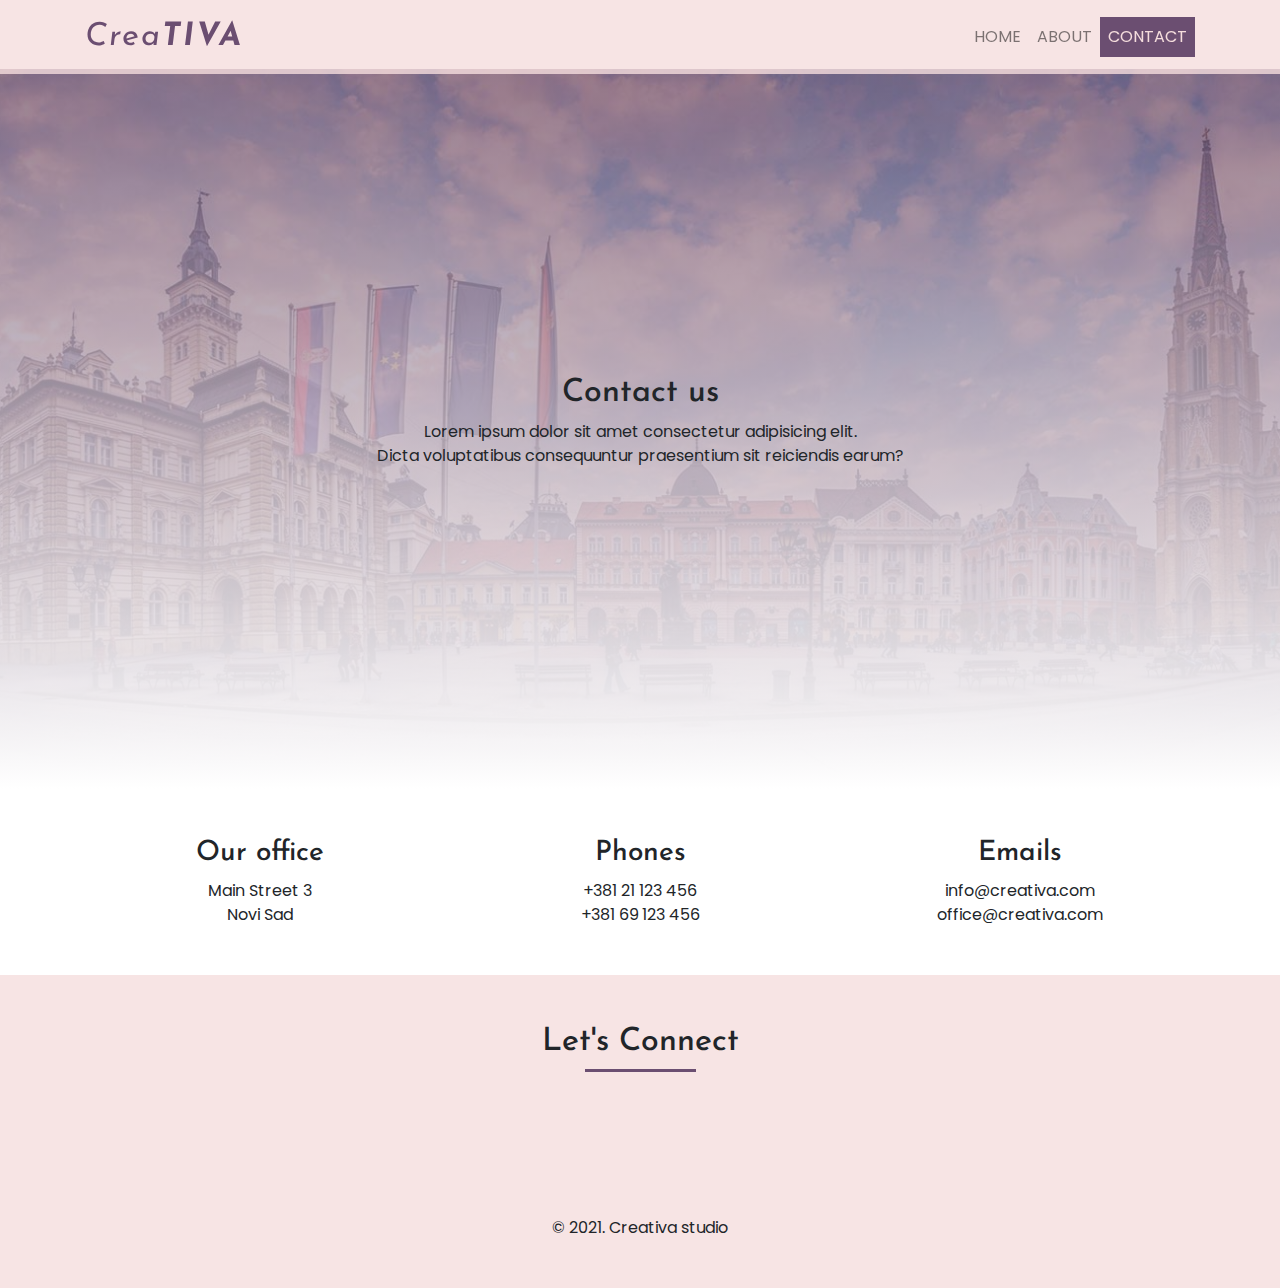
<file: creativa-studio/contact.html>
<!DOCTYPE html>
<html lang="en">

<head>
  <meta charset="UTF-8">
  <meta name="viewport" content="width=device-width, initial-scale=1.0">
  <title>Creativa</title>
  <link rel="stylesheet" href="https://use.fontawesome.com/releases/v5.8.2/css/all.css"
    integrity="sha384-oS3vJWv+0UjzBfQzYUhtDYW+Pj2yciDJxpsK1OYPAYjqT085Qq/1cq5FLXAZQ7Ay" crossorigin="anonymous">
  <link rel="stylesheet" href="https://stackpath.bootstrapcdn.com/bootstrap/4.4.1/css/bootstrap.min.css"
    integrity="sha384-Vkoo8x4CGsO3+Hhxv8T/Q5PaXtkKtu6ug5TOeNV6gBiFeWPGFN9MuhOf23Q9Ifjh" crossorigin="anonymous">
  <link rel="stylesheet" href="https://cdnjs.cloudflare.com/ajax/libs/animate.css/4.0.0/animate.min.css" />
  <link rel="stylesheet" href="style.css">
</head>

<body>

  <!-- nav -->
  <nav class="navbar navbar-expand-lg navbar-light bg-light fixed-top">
    <div class="container">
      <a class="navbar-brand font-italic" href="index.html">Crea<span class="text-uppercase font-weight-bold">tiva</span></a>
      <button class="navbar-toggler" type="button" data-toggle="collapse" data-target="#navbarNav"
        aria-controls="navbarNav" aria-expanded="false" aria-label="Toggle navigation">
        <span class="navbar-toggler-icon"></span>
      </button>
      <div class="collapse navbar-collapse" id="navbarNav">
        <ul class="navbar-nav ml-auto text-uppercase">
          <li class="nav-item">
            <a class="nav-link" href="index.html">Home </a>
          </li>
          <li class="nav-item ">
            <a class="nav-link" href="about.html">About</a>
          </li>
          <li class="nav-item active">
            <a class="nav-link" href="contact.html">Contact <span class="sr-only">(current)</span></a>
          </li>
        </ul>
      </div>
    </div>
  </nav>

  <!-- headerContact -->
  <header class="headerContact text-center">
    <div class="container d-flex flex-column align-items-center justify-content-center">
          <h2>Contact us</h2>
          <p>Lorem ipsum dolor sit amet consectetur adipisicing elit. <br>
            Dicta voluptatibus consequuntur praesentium sit reiciendis earum?</p>
    </div>
  </header>

<!-- contact -->
  <section class="contact container py-5">
    <div class="row text-center">
      <div class="col-sm-4">
        <i class="fas fa-phone pb-3"></i>
        <h3>Our office</h3>
        <span class="d-block">Main Street 3</span>
        <span>Novi Sad</span>
      </div>
      <div class="col-sm-4">
        <i class="fas fa-map-marker-alt pb-3"></i>
        <h3>Phones</h3>
        <span class="d-block">&plus;381 21 123 456</span>
        <span>&plus;381 69 123 456</span>
      </div>
      <div class="col-sm-4">
        <i class="fas fa-envelope pb-3"></i>
        <h3>Emails</h3>
        <span class="d-block">info@creativa.com</span>
        <span>office@creativa.com</span>
      </div>
    </div>
  </section>


  <!-- footer -->
  <footer class="bg-light text-center py-5">
    <div class="container">
      <div class="row">
        <div class="col-12">
          <h2>Let's Connect</h2>
          <hr>
          <div class="p-5">
            <a href=""><i class="fab fa-facebook"></i></a>
            <a href=""><i class="fab fa-twitter"></i></a>
            <a href=""><i class="fab fa-github"></i></a>
            <a href=""><i class="fab fa-wordpress"></i></a>
          </div>
          <p class="mb-0">&copy; 2021. Creativa studio</p>
        </div>
      </div>
    </div>
  </footer>


  <script src="https://ajax.googleapis.com/ajax/libs/jquery/3.4.1/jquery.min.js"></script>
  <script src="https://cdn.jsdelivr.net/npm/popper.js@1.16.0/dist/umd/popper.min.js"
    integrity="sha384-Q6E9RHvbIyZFJoft+2mJbHaEWldlvI9IOYy5n3zV9zzTtmI3UksdQRVvoxMfooAo"
    crossorigin="anonymous"></script>
  <script src="https://stackpath.bootstrapcdn.com/bootstrap/4.4.1/js/bootstrap.min.js"
    integrity="sha384-wfSDF2E50Y2D1uUdj0O3uMBJnjuUD4Ih7YwaYd1iqfktj0Uod8GCExl3Og8ifwB6"
    crossorigin="anonymous"></script>

</body>

</html>
</file>
<file: creativa-studio/style.css>
@import url("https://fonts.googleapis.com/css?family=Josefin+Sans:300,400,700|Poppins&display=swap");
:root {
    --gray: #3A4454;  /*rgb(58, 68, 84)*/
    --cream: #f5dddd;
    --violet: #6B4E71; /* rgb(107, 78, 113)*/
    --white: #fff;
    --black: #000;
    --lightgray: #b3b3b3;
    --fontSize: 16px;
    --headerFont: "Josefin Sans", serif;
    --textFont: "Poppins", sans-serif;
}
/*************************
Basic styles
*************************/
body {
  font-family: var(--textFont);
  font-size: var(--fontSize);
  padding-top: 69px;
}
h1, h2, h3, h4, h5, h6 {
  font-family: var(--headerFont);
}
.bg-light {
  background: rgba(245, 221, 221, .8) !important;
}
hr {
  border: none;
  background: var(--violet);
  width: 10%;
  height: 3px;
  margin: auto; 
}
/* nav */
.navbar-brand {
  font-size: 2rem;
  font-family: var(--headerFont);
  letter-spacing: 2px;
  color: var(--violet) !important;
}
.navbar-nav .nav-item.active .nav-link {
  color: var(--cream);
  background: var(--violet);
}
/* headers */
.headerHome {
  background-image: linear-gradient(rgba(107, 78, 113, .8), rgb(255,255,255)), url(img/header-background.png);
  background-size: cover;
  background-position: center;
  background-repeat: no-repeat;
  height: 100vh;
}
.headerContact{
  height: 80vh;
  background: linear-gradient(rgba(107, 78, 113, .7), rgba(255,255,255)), url(img/novisad.jpg);
  background-size: cover;
  background-position: center;
  background-repeat: no-repeat;
}
.headerContact .container {
  height: 100%;
} 
/* services*/
.services hr,
.card hr {
  width: 30%;
}
.services img {
  width: 80%;
}
/* skills */
.skills {
  background: linear-gradient(rgba(58, 68, 84, .8), rgba(58, 68, 84, .8)), url(img/bg.png);
  background-size: cover;
  background-position: center;
  background-repeat: no-repeat;
}
.skills h2 span {
  color: var(--cream);
  text-shadow: 0 0 5px var(--black);
}
.skills li:before {
  content: ">_";
  font-weight: bold;
}
.skills .fa-laptop-code {
  font-size: 10rem;
  text-shadow: 0 0 25px var(--black);
} 
/* technologies */
.technologies .card {
  border: 1px solid var(--violet);
  box-shadow: 0 0 25px var(--lightgray);
}
.technologies .card .holder {
   overflow: hidden; 
}
.technologies .card img {
  transition: transform 2s ease;
}
.technologies .card img:hover {
  transform: scale(1.2);
}
/* contact */
.contact i {
  color: var(--violet);
  font-size: 1.5rem;
}
/* footer */
footer i {
  font-size: 2rem;
  color: var(--violet);
  padding: .4rem;
  transition: transform .9s ease-out, font-size .9s ease-out;
}
footer i:hover{
  transform: rotate(360deg);
  font-size: 1.6rem;
}
/* responsive */
@media(max-width: 278px) {
  .navbar-brand {
    font-size: 1.8rem;
  }
  .navbar-toggler {
      padding: .25rem .55rem;
      font-size: 1.2rem;
  }
}
@media(max-width: 360px) {
  .headerHome h1 {
    font-size: 2.5rem;
  }
} 
@media(max-width: 991px) {
  .navbar-nav .nav-item.active .nav-link {
    background: transparent;
    color: var(--violet);
    font-weight: 700;
  }
} 
@media(max-height: 450px) {
  .headerHome {
    height: auto;
  }
  .headerHome h1 {
    margin-top: 40px;
  }
}
</file>
<file: grand_tour/style.css>
:root {
    --blue: #49bfff;
    --white: #fff;
    --gray: #333;
    --transition: .4s ease;
}
body {
    font-size: 17px;
}
.bg-light {
    background: var(--blue) !important;
}
.btn {
    border-radius: 0;
}
.btn-outline-primary {
    border: 2px solid var(--white);
    color: var(--white);
}
.btn-outline-primary:hover {
    border: 2px solid var(--white);
    color: var(--gray);
    background: var(--white);
}
/*nav*/
.navbar {
    padding: 10px 100px;
}
.nav-link {
    color: var(--white) !important;
}
.nav-link:hover {
    color: var(--gray) !important;
    transition: var(--transition);
}
.navbar-light .navbar-nav .active > .nav-link, 
.navbar-light .navbar-nav .nav-link.active, 
.navbar-light .navbar-nav .nav-link.show, 
.navbar-light .navbar-nav .show > .nav-link {
    color: var(--gray) !important;
}
.navbar-brand {
    color: var(--white) !important;
    font-size: 2rem;
    letter-spacing: 1px;
}
.navbar-brand:hover {
    color: #f0f0f0 !important;
    text-shadow: 0 0 2px var(--gray);
    transition: var(--transition);
}
/* slider */
.carousel-caption {
    bottom: 25%;
    text-align: left;
}
/* counter */
.counter i {
    color: var(--blue);
    font-size: 2rem;
    margin-bottom: 20px;
}
/* plan */
.plan .icons {
    width: 70px;
    height:70px;
    /* display: flex;
    align-items: center;
    justify-content: center; */
    line-height: 70px;
    background: var(--white);
    margin: auto;
    border-radius: 50%;
    color: var(--blue);
    font-size: 1.7rem;
}
/* packages */
.packages .tag {
    padding: 5px;
    right: 20px;
    bottom: 5px;
}
.packages .card-body i {
    color: var(--blue);
}
/* enjoy the trip */
.jumbotron {
    margin-bottom: 0;
    border-radius: 0;
    background-image: linear-gradient(rgba(0, 0, 0, .5), rgba(0, 0, 0, .5)), url(img/slide-palms.jpg);
    padding: 150px 0;
    background-size: cover;
    background-attachment: fixed;
}
/* destinations */
.destinations .stars {
    top: 50px;
    right: 30px;
}
/* footer */
footer a:hover {
    color: var(--white) !important;
    text-decoration: none;
    transition: var(--transition);
}
footer input {
    border: none;
    outline: none;
    box-shadow: 0 0 5px lightgray;
    padding: 5px;
}
.fa-paper-plane {
    right: 30px;
}
.fa-paper-plane:hover {
    color: var(--white) !important;
    transition: var(--transition); 
}
/* responsive */
@media(max-width: 385px) {
    .navbar-brand {
        font-size: 1.2rem;
    }
    .navbar-toggler {
        padding: .2rem .5rem;
        font-size: 1rem;
    }
    .intro h2 {
        font-size: 1.3rem;
        margin-top: 15px;
    }
    .plan h2 {
        font-size: 2.2rem;
        font-weight: bold;
    }
    .jumbotron {
        padding: 50px 0;
    }
}
@media(max-width: 767px) {
    .navbar {
        padding: 10px;
    }
    footer input {
        margin-bottom: 10px;
    }
    footer img {
        margin-bottom: 10px;
    }
}
@media(min-width: 768px) and (max-width: 1199px) {
    .fa-paper-plane {
        left: 170px;
        bottom: 30px;
    }
}
@media(max-width: 1000px) {
    #carouselExampleCaptions {
        margin-top: 50px;
    }
    .carousel-caption h5 {
        font-size: 3rem;
    } 
}
@media(min-width: 640px) and (max-width: 767px){
    .carousel-caption {
        display: block !important;
        bottom: 10%;
    } 
    .carousel-caption h5 {
        font-size: 2rem;
    } 
}
</file>
